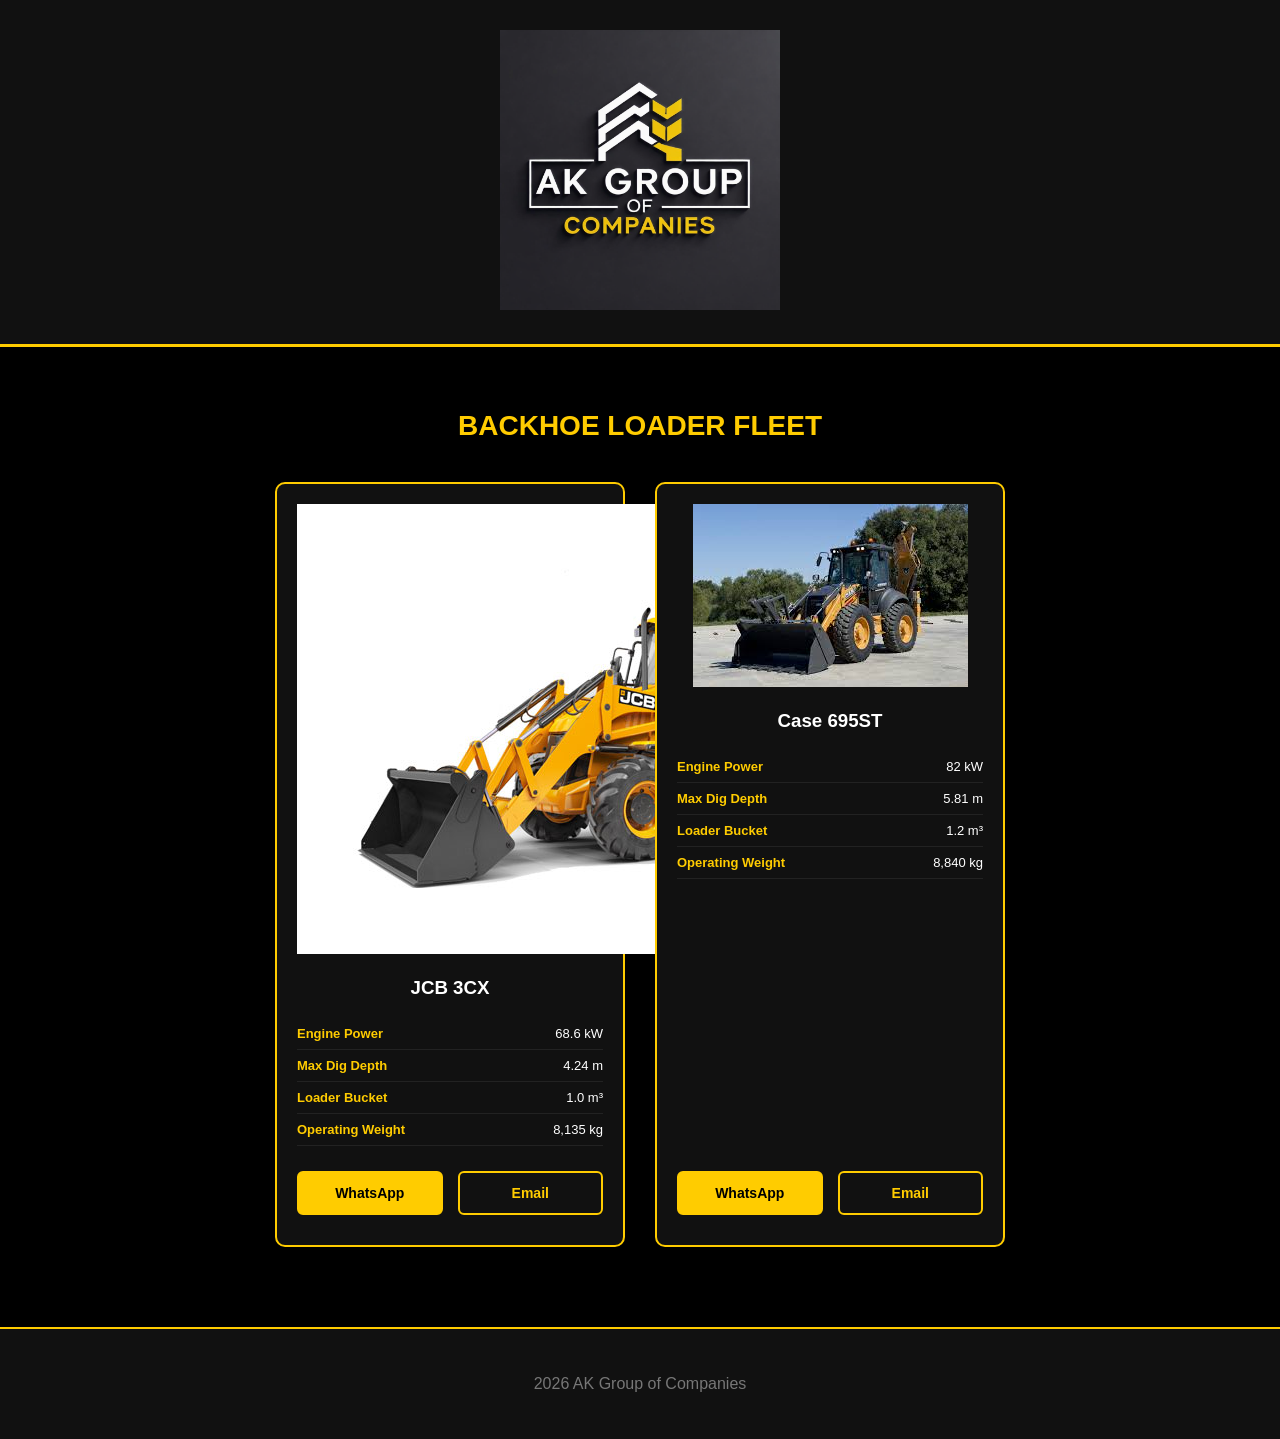
<file: backhoe.html>
<!DOCTYPE html>
<html lang="en">
<head>
    <meta charset="UTF-8">
    <meta name="viewport" content="width=device-width, initial-scale=1.0">
    <title>Backhoe Loader Fleet | AK Group</title>
    <link rel="stylesheet" href="style.css">
</head>

<body class="catalogue-page">

<header class="header-logo">
    <img src="ak-logo.png" alt="AK Group Logo" class="logo-img">
</header>

<main class="section">

    <h2 class="services-title">Backhoe Loader Fleet</h2>

    <div class="fleet-grid services-grid" style="justify-content: center; max-width: 1000px; margin: 0 auto;">

        <!-- CARD 1 -->
        <div class="service-card">
            <div class="spec-image-container">
                <img src="jcb-3cx-backhoe-loader1.jpg" alt="JCB 3CX">
            </div>

            <div class="card-content">
                <h3>JCB 3CX</h3>
                <table class="mini-spec-table">
                    <tr><td>Engine Power</td><td>68.6 kW</td></tr>
                    <tr><td>Max Dig Depth</td><td>4.24 m</td></tr>
                    <tr><td>Loader Bucket</td><td>1.0 m³</td></tr>
                    <tr><td>Operating Weight</td><td>8,135 kg</td></tr>
                </table>
            </div>

            <div class="contact-buttons">
                <button class="contact-btn whatsapp"
                    onclick="window.open('https://wa.me/27659205429','_blank')">
                    WhatsApp
                </button>

                <button class="contact-btn email"
                    onclick="window.location.href='mailto:office@akgroupofcompanies.co.za'">
                    Email
                </button>
            </div>
        </div>

        <!-- CARD 2 -->
        <div class="service-card">
            <div class="spec-image-container">
                <img src="case-695st-skid-steer-loader.jpg" alt="Case 695ST">
            </div>

            <div class="card-content">
                <h3>Case 695ST</h3>
                <table class="mini-spec-table">
                    <tr><td>Engine Power</td><td>82 kW</td></tr>
                    <tr><td>Max Dig Depth</td><td>5.81 m</td></tr>
                    <tr><td>Loader Bucket</td><td>1.2 m³</td></tr>
                    <tr><td>Operating Weight</td><td>8,840 kg</td></tr>
                </table>
            </div>

            <div class="contact-buttons">
                <button class="contact-btn whatsapp"
                    onclick="window.open('https://wa.me/27659205429','_blank')">
                    WhatsApp
                </button>

                <button class="contact-btn email"
                    onclick="window.location.href='mailto:office@akgroupofcompanies.co.za'">
                    Email
                </button>
            </div>
        </div>

    </div>

</main>

<footer>
    <p>2026 AK Group of Companies</p>
</footer>

</body>
</html>
</file>
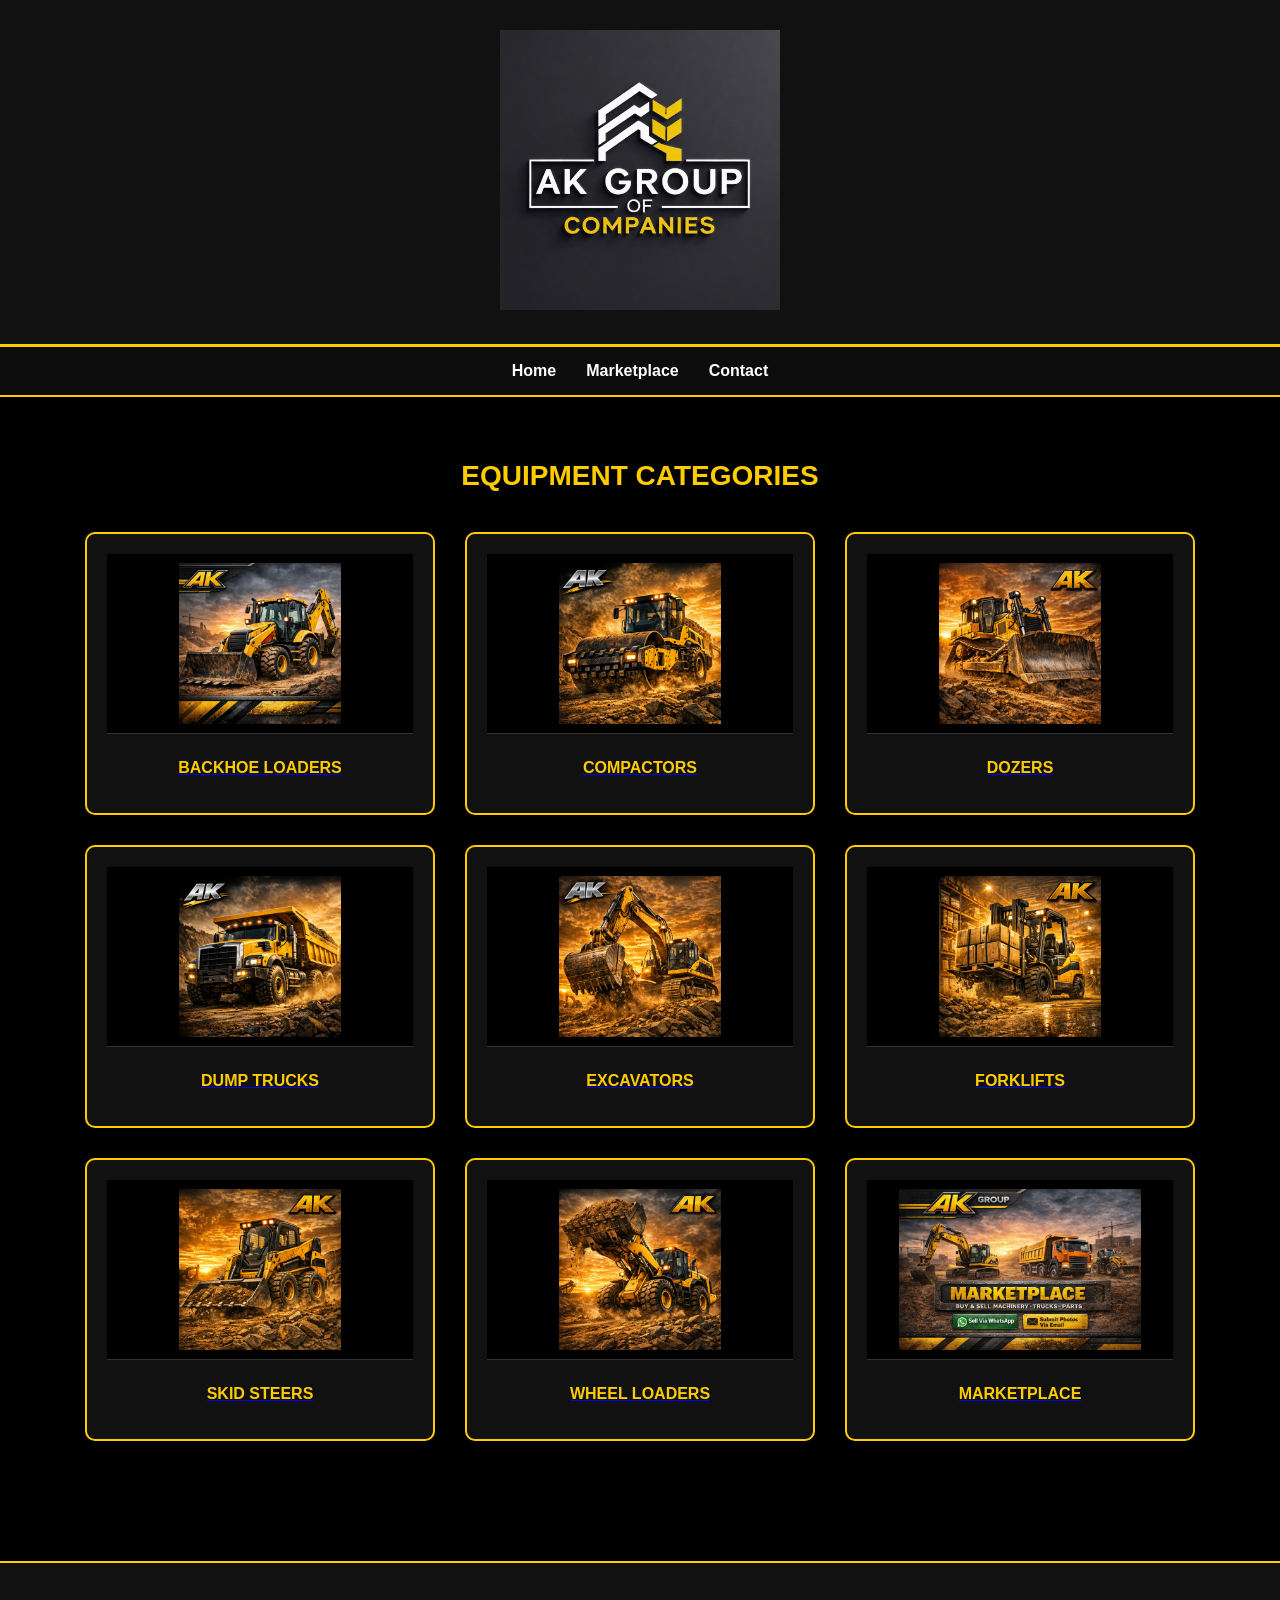
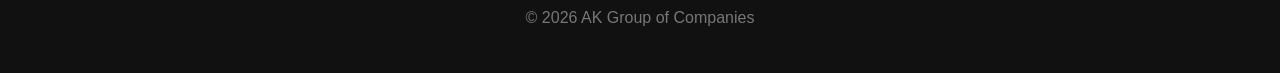
<file: catalogue.html>
<!DOCTYPE html>
<html lang="en">
<head>
    <meta charset="UTF-8">
    <meta name="viewport" content="width=device-width, initial-scale=1.0">
    <title>Heavy Equipment Catalogue | AK Group</title>
    <link rel="stylesheet" href="style.css">
    <style>
    /* Ensure category machine images don't get cropped */
    .spec-image-container {
         width: 100%;
         height: 180px; 
         background: #000; 
         display: flex; 
         justify-content: center; 
         align-items: center; 
         margin-bottom: 15px; 
         border-bottom: 1px solid #333; }

    .spec-image-container img { 
        max-width: 90%;
        max-height: 90%;
        object-fit: contain; 
    }
    .card-text { 
        color: #FFCC00; 
        font-weight: bold; 
        text-transform: uppercase; 
        margin-top: 10px; 
        }
</style>

</head>

<body class="catalogue-page">

<header class="header-logo">
    <img src="ak-logo.png" alt="AK Group Logo" class="logo-img">
</header>

<nav class="navbar-custom">
    <ul class="nav-list">
        <li><a href="index.html">Home</a></li>
        <li><a href="marketplace.html">Marketplace</a></li>
        <li><a href="#contact">Contact</a></li>
    </ul>
</nav>

<main class="section">
    <h2 class="services-title">Equipment Categories</h2>
    
    <div class="fleet-grid services-grid">

        <!-- Backhoe Loaders -->
        <a href="backhoe.html" class="category-link">
            <div class="service-card category-card">
                <div class="spec-image-container">
                    <img src="ak-style-backhoe-loader.png" alt="Backhoe Loaders">
                </div>
                <div class="card-body">
                    <p class="card-text">Backhoe Loaders</p>
                </div>
            </div>
        </a>

        <!-- Compactors -->
        <a href="compactor.html" class="category-link">
            <div class="service-card category-card">
                <div class="spec-image-container">
                    <img src="ak-style-compactor.png" alt="Compactors">
                </div>
                <div class="card-body">
                    <p class="card-text">Compactors</p>
                </div>
            </div>
        </a>

        <!-- Bulldozers -->
        <a href="dozers.html" class="category-link">
            <div class="service-card category-card">
                <div class="spec-image-container">
                    <img src="ak-style-bulldozer.png" alt="Dozers">
                </div>
                <div class="card-body">
                    <p class="card-text">Dozers</p>
                </div>
            </div>
        </a>

        <!-- Dump Trucks -->
        <a href="dumptruck.html" class="category-link">
            <div class="service-card category-card">
                <div class="spec-image-container">
                    <img src="ak-style-dump-truck.png" alt="Dump Trucks">
                </div>
                <div class="card-body">
                    <p class="card-text">Dump Trucks</p>
                </div>
            </div>
        </a>

        <!-- Excavators -->
        <a href="excavator.html" class="category-link">
            <div class="service-card category-card">
                <div class="spec-image-container">
                    <img src="ak-style-excavator.png" alt="Excavators">
                </div>
                <div class="card-body">
                    <p class="card-text">Excavators</p>
                </div>
            </div>
        </a>

        <!-- Forklifts -->
        <a href="forklift.html" class="category-link">
            <div class="service-card category-card">
                <div class="spec-image-container">
                    <img src="ak-style-forklift.png" alt="Forklifts">
                </div>
                <div class="card-body">
                    <p class="card-text">Forklifts</p>
                </div>
            </div>
        </a>

        <!-- Skid Steer -->
        <a href="skidsteer.html" class="category-link">
            <div class="service-card category-card">
                <div class="spec-image-container">
                    <img src="ak-style-skid-steer.png" alt="Skid Steers">
                </div>
                <div class="card-body">
                    <p class="card-text">Skid Steers</p>
                </div>
            </div>
        </a>

        <!-- Wheel Loaders -->
        <a href="loaders.html" class="category-link">
            <div class="service-card category-card">
                <div class="spec-image-container">
                    <img src="ak-style-front-end-loader.png" alt="Wheel Loaders">
                </div>
                <div class="card-body">
                    <p class="card-text">Wheel Loaders</p>
                </div>
            </div>
        </a>

        <!-- Marketplace -->
        <a href="marketplace.html" class="category-link">
            <div class="service-card category-card">
                <div class="spec-image-container">
                    <img src="ak-marketplace.png" alt="Marketplace">
                </div>
                <div class="card-body">
                    <p class="card-text">Marketplace</p>
                </div>
            </div>
        </a>

    </div>
</main>

<footer>
    <p>© 2026 AK Group of Companies</p>
</footer>

</body>
</html>
</file>
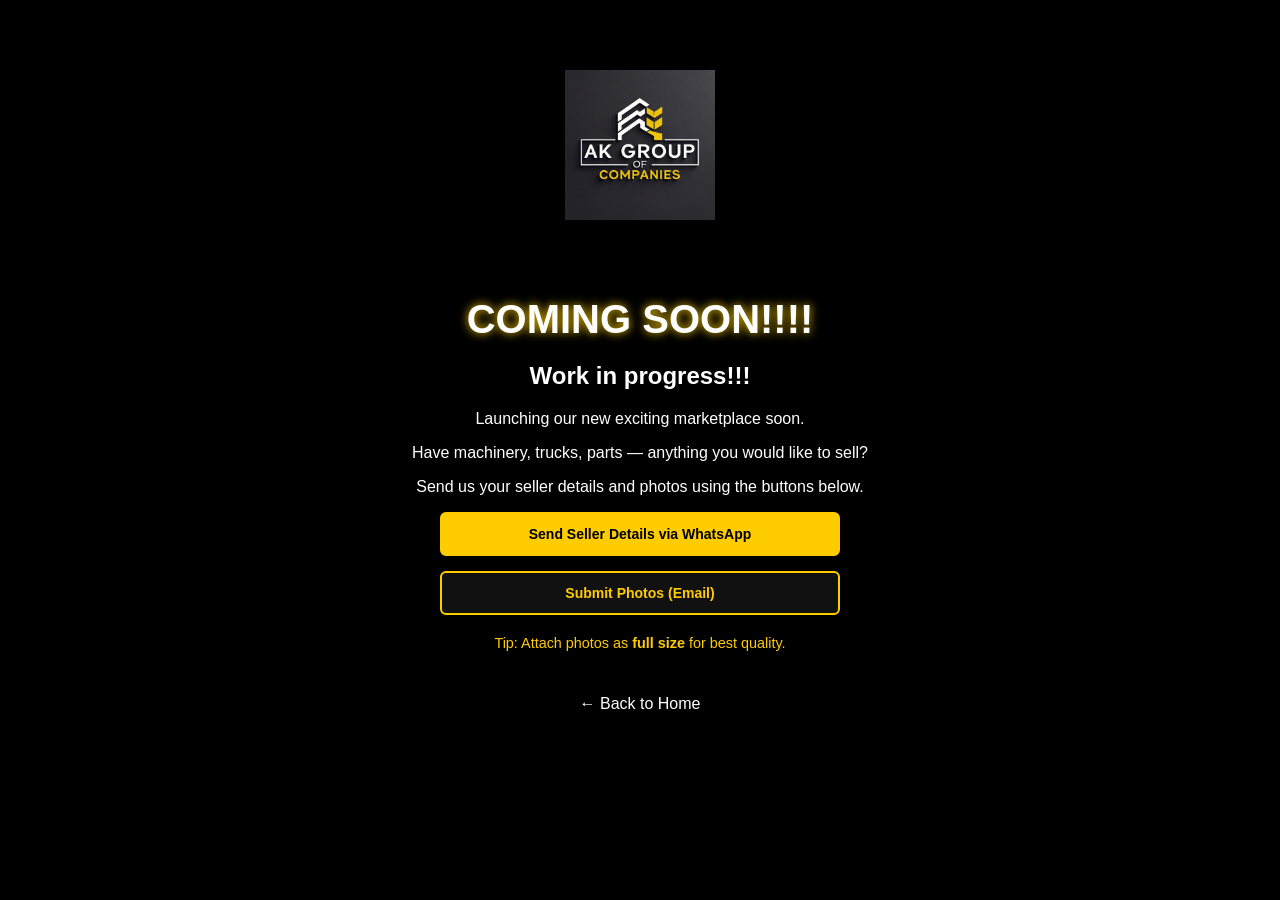
<file: marketplace.html>
<!DOCTYPE html>
<html lang="en">
<head>
    <meta charset="UTF-8">
    <meta name="viewport" content="width=device-width, initial-scale=1.0">
    <title>AK Group Marketplace – Coming Soon</title>
    <link rel="stylesheet" href="style.css">
    <style>
    .marketplace-page
     .container { 
        max-width: 700px; 
        margin: auto; 
        padding: 40px 20px; 
        text-align: center; 
    }
    .glow { 
        font-size: 3rem; 
        font-weight: 900; 
        color: #fff; 
        text-shadow: 0 0 10px #ffcc00, 0 0 20px #ffcc00;
        animation: glowPulse 2s infinite alternate; 
        margin-bottom: 20px; 
    }
    @keyframes glowPulse { from { text-shadow: 0 0 10px #ffcc00; } to { text-shadow: 0 0 20px #ffe066; } }

    .contact-btn { 
        display: block; 
        width: 100%;
         max-width: 400px;
          margin: 15px auto !important; 
          }

    .marketplace-page .logo {
            max-width: 150px; /* Adjust this number to make it even smaller if needed */
            height: auto;
            margin: 0 auto 20px auto;
            display: block;
        }

    .glow { 
            font-size: 2.5rem; 
            text-shadow: 0 0 10px #ffcc00; 
            text-align: center;
        }
    
</style>

</head>

<body class="marketplace-page">

    <div class="container">

        <header class="header-logo" style="border:none; background:transparent;">
            <img src="ak-logo.png" alt="AK Group Logo" class="logo">
        </header>

        <h1 class="glow">COMING SOON!!!!</h1>

        <h2>Work in progress!!!</h2>

        <div class="marketplace-content">
            <p>Launching our new exciting marketplace soon.</p>
            <p>Have machinery, trucks, parts — anything you would like to sell?</p>
            <p>Send us your seller details and photos using the buttons below.</p>
        </div>

        <!-- WhatsApp Seller Details Button -->
        <a class="contact-btn whatsapp" style="display:block; margin: 20px auto; max-width: 400px;"
           href="https://wa.me"
           target="_blank">
           Send Seller Details via WhatsApp
        </a>

        <!-- Email Photos Button -->
        <a class="contact-btn email" style="display:block; margin: 20px auto; max-width: 400px;"
           href="mailto:office@akgroupofcompanies.co.za?subject=Marketplace%20Photos%20Submission&body=Hi%20AK%20Group,%0A%0AI%20am%20sending%20photos%20of%20my%20item.%0APlease%20find%20them%20attached.%0A%0AEmail:%20%0AItem%20Description:%20">
           Submit Photos (Email)
        </a>

        <p style="margin-top:20px; color:#ffcc00; font-size: 0.9rem;">
            Tip: Attach photos as <strong>full size</strong> for best quality.
        </p>

        <a href="index.html" style="color:white; text-decoration:none; display:inline-block; margin-top:30px;">← Back to Home</a>

    </div>

</body>
</html>
</file>
<file: style.css>
/* ==========================================
   GLOBAL BRANDING & LAYOUT
   ========================================= */
* { box-sizing: border-box; }

body {
    margin: 0;
    font-family: Arial, sans-serif;
    background: #000;
    color: white;
    overflow-x: hidden;
}

.section {
    padding: 40px 20px;
    max-width: 1200px;
    margin: auto;
}

/* HEADER & NAV */
.header-logo {
    text-align: center;
    padding: 30px 20px;
    background: #111;
    border-bottom: 3px solid #FFCC00;
}

.logo-img { max-width: 280px; height: auto; }

nav, .navbar-custom {
    display: flex;
    justify-content: center;
    background: #0d0d0d;
    padding: 15px;
    border-bottom: 2px solid #FFCC00;
}

.nav-list {
     display: flex; 
     list-style: none;
      gap: 30px; 
      margin: 0;
       padding: 0; }
nav a, .nav-list a {
     color: white;
      text-decoration: none; 
      font-weight: bold;
       transition: 0.3s; }

nav a:hover { 
    color: #FFCC00; 
}

/* SHARED CARDS & GRIDS */
.services-title { 
    color: #FFCC00; 
    text-align: center;
     margin-bottom: 40px; 
     font-size: 28px; 
     text-transform: uppercase;
     }

.services-grid, .fleet-grid, .wheel-loader-grid, .forklift-fleet {
    display: grid;
    grid-template-columns: repeat(auto-fit, minmax(300px, 350px)); 
    gap: 30px; 
    margin: 40px auto;
    width: 100%;
    max-width: 1200px;
    justify-content: center;
}

.service-card, .category-card {
    background: #111 !important;
    border: 2px solid #FFCC00 !important;
    padding: 20px;
    border-radius: 10px;
    text-align: center;
    width: 100%;
    max-width: 350px; 
    transition: transform 0.25s ease, box-shadow 0.25s ease;
    text-decoration: none;
    display: flex;
    flex-direction: column;
}

.service-card:hover, .category-card:hover { transform: translateY(-6px); box-shadow: 0 0 15px #FFCC00; border-color: white !important; }

/* MINI SPEC TABLES */
.mini-spec-table { 
    width: 100%;
     border-collapse: collapse;
      margin: 15px 0; 
    }
.mini-spec-table td { 
    padding: 8px 0;
     font-size: 13px;
      border-bottom: 1px solid #222; 
      color: white; 
    }
.mini-spec-table td:first-child { 
    color: #FFCC00; 
    font-weight: bold; 
    text-align: left;
 }
.mini-spec-table td:last-child {
     text-align: right;
     }

/* SHARED BUTTONS */
.contact-buttons { 
    display: flex;
     justify-content: center; 
     gap: 15px;
     margin-top: auto;
      padding: 10px 0; 
    }
.contact-btn { 
    flex: 1; 
    padding: 12px 10px; 
    font-weight: bold;
    border-radius: 6px;
    text-decoration: none;
    text-align: center;
    border: 2px solid #FFCC00;
    transition: 0.3s;
     font-size: 14px;
     }
.contact-btn.whatsapp { 
    background: #FFCC00; 
    color: black;
 }
.contact-btn.email { 
    background: #111; 
    color: #FFCC00; 
}

/* CAROUSEL & FOOTER */
.horizontal-scroll { width: 100%; overflow: hidden; padding: 20px 0; }
.scroll-track { display: flex; gap: 30px; width: max-content; animation: scroll-horizontal 25s linear infinite; }
.scroll-item { flex: 0 0 auto; min-width: 250px; background: #111; border: 2px solid #FFCC00; border-radius: 10px; padding: 30px 20px; text-align: center; }
.service-carousel-icon { font-size: 3rem; color: #FFCC00; }
@keyframes scroll-horizontal { 0% { transform: translateX(0); } 100% { transform: translateX(-50%); } }
footer { text-align: center; padding: 30px; background: #111; border-top: 2px solid #FFCC00; color: #777; margin-top: 40px; }
</file>
